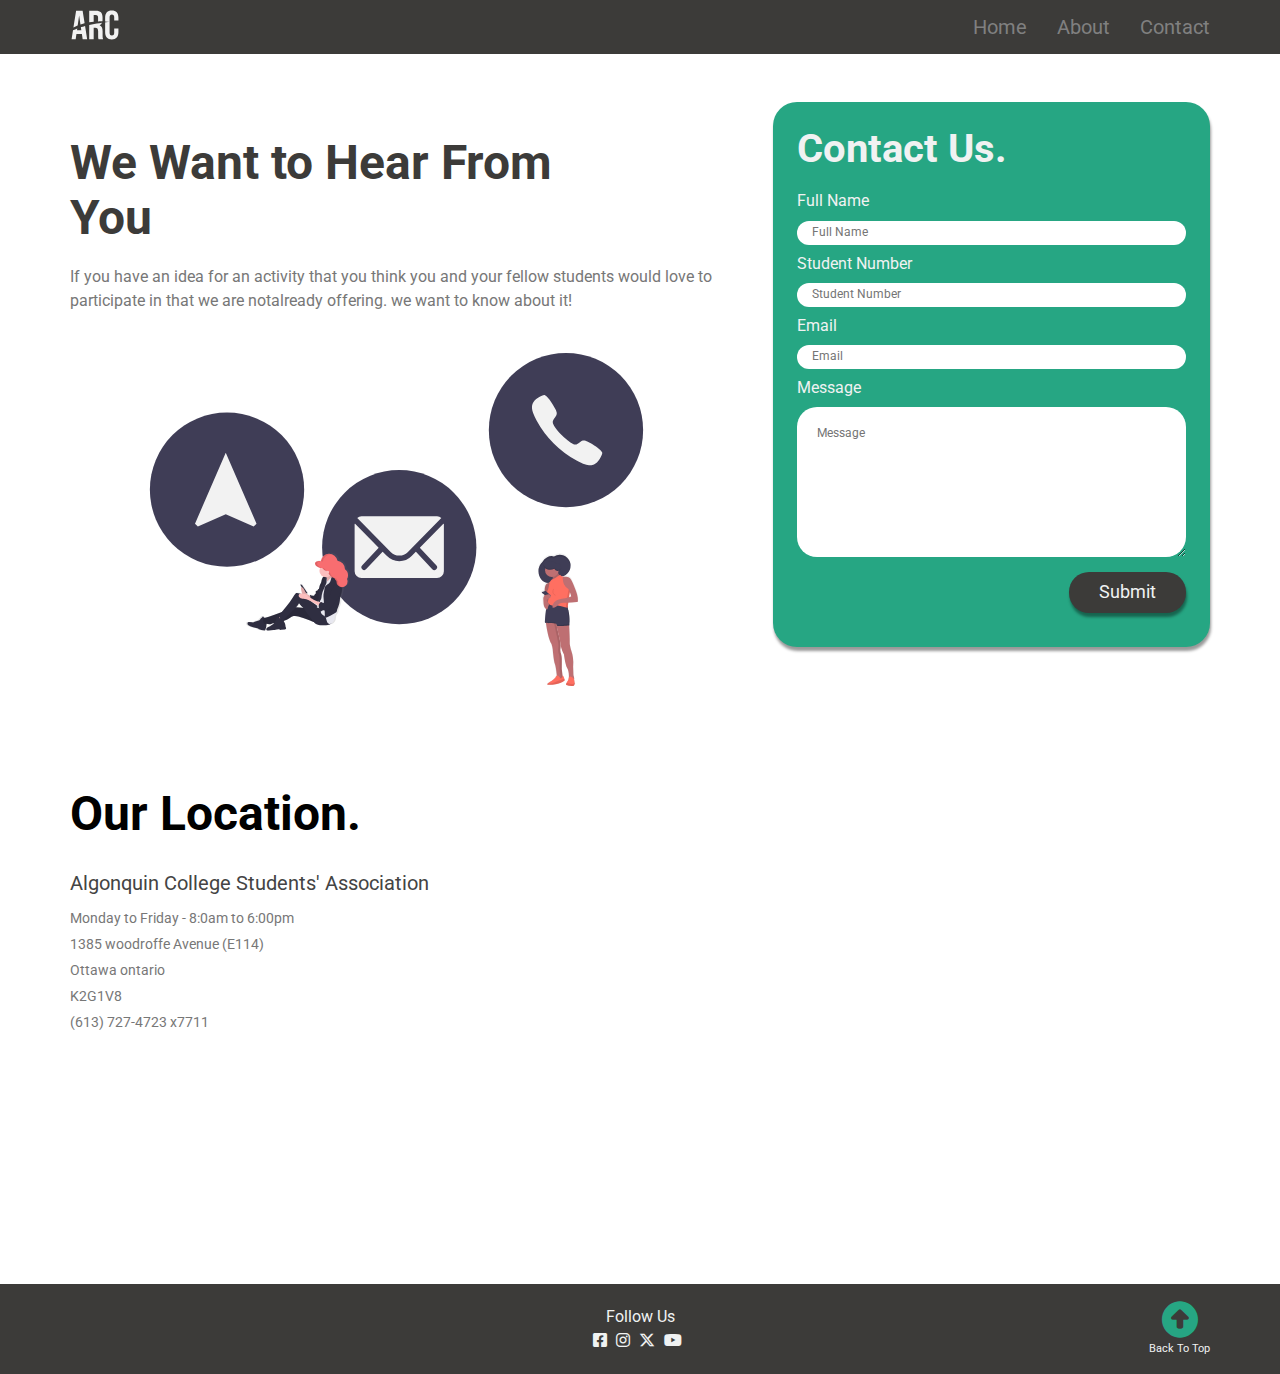
<file: mtm6201-midterm/midterm project/contact.html>
<!DOCTYPE html>
<html lang="en">

<head>
    <meta charset="UTF-8">
    <meta name="viewport" content="width=device-width, initial-scale=1.0">
    <title>contact</title>
    <link rel="stylesheet" href="css/normalize.css">
    <!-- google fonts -->
    <link rel="preconnect" href="https://fonts.googleapis.com">
    <link rel="preconnect" href="https://fonts.gstatic.com" crossorigin>
    <link
        href="https://fonts.googleapis.com/css2?family=Hanken+Grotesk:wght@100;200;300;400;500;600;700;800;900&family=Roboto:wght@100;300;400;500;700;900&display=swap"
        rel="stylesheet">
    <!-- font awesome  -->
    <link rel="stylesheet" href="css/all.min.css">
    <link rel="stylesheet" href="css/master.css">

</head>

<body>
    <nav>
        <div class="container">
            <div class="nav-content">
                <a class="logo" href="index.html">
                    <img src="images/logo.svg" alt="">
                </a>
                <ul>
                    <li>
                        <a href="index.html" >
                            Home
                        </a>
                    </li>
                    <li>
                        <a href="about.html">
                            About
                        </a>
                    </li>
                    <li>
                        <a href="contact.html" class="active">
                            Contact
                        </a>
                    </li>
                </ul>
            </div>
        </div>
    </nav>
    <div class="head-contact" id="head-contact">
        <div class="container">
            <div class="head-contact-content">
                <div class="info">
                    <h1>
                        We Want to Hear From
                        <span>You</span>
                    </h1>
                    <p>
                        If you have an idea for an activity that you think you and your fellow students would love to
                        participate in that we are notalready offering. we want to know about it!
                    </p>
                    <div class="image">
                        <img src="images/contact-img.svg" alt="">
                    </div>
                </div>
                <form action="">
                    <h3>
                        Contact Us.
                    </h3>
                    <label for="name">
                        Full Name
                    </label>
                    <input type="text" placeholder="Full Name" id="name">
                    <label for="number">
                        Student Number
                    </label>
                    <input type="number" placeholder="Student Number" id="number">
                    <label for="email">
                        Email
                    </label>
                    <input type="email" name="" id="email" placeholder="Email">
                    <label for="message">
                        Message
                    </label>
                    <textarea name="" id="message" cols="30" rows="10" placeholder="Message"></textarea>
                    <input type="submit" value="Submit" class="btn">
                </form>
            </div>
        </div>
    </div>
    <div class="location">
        <div class="container">
            <div class="location-content">
                <div class="info">
                    <h2>
                        Our Location.
                    </h2>
                    <h4>
                        Algonquin College Students' Association
                    </h4>
                    <ul>
                        <li>
                            Monday to Friday - 8:0am to 6:00pm
                        </li>
                        <li>
                            1385 woodroffe Avenue (E114)

                        </li>
                        <li>
                            Ottawa ontario
                        </li>
                        <li>
                            K2G1V8
                        </li>
                        <li>
                            (613) 727-4723 x7711
                        </li>
                    </ul>
                </div>
                <iframe
                    src="https://www.google.com/maps/embed?pb=!1m18!1m12!1m3!1d2803.944273521302!2d-75.75979661359506!3d45.349937166479805!2m3!1f0!2f0!3f0!3m2!1i1024!2i768!4f13.1!3m3!1m2!1s0x4cce0718cc4a6ad7%3A0xc6cc467725843e2b!2sAlgonquin%20College%20Ottawa%20Campus!5e0!3m2!1sen!2seg!4v1697676949995!5m2!1sen!2seg"
                    width="600" height="450" style="border:0;" allowfullscreen="" loading="lazy"
                    referrerpolicy="no-referrer-when-downgrade">
                </iframe>
            </div>
        </div>
    </div>
    <footer>
        <div class="container">
            <div class="foot-content">
                <div class="social">
                    <p>Follow Us</p>
                    <div class="icons">
                        <i class="fa-brands fa-square-facebook"></i>
                        <i class="fa-brands fa-instagram"></i>
                        <i class="fa-brands fa-x-twitter"></i>
                        <i class="fa-brands fa-youtube"></i>
                    </div>

                </div>
                <a class="up" href="#head-contact">

                    <i class="fa-solid fa-circle-up"></i>
                    <p>Back To Top</p>
                </a>
            </div>

        </div>
    </footer>
</body>

</html>
</file>
<file: mtm6201-midterm/midterm project/css/master.css>
/* Start Global Rules */
* {
    -webkit-box-sizing: border-box;
    -moz-box-sizing: border-box;
    box-sizing: border-box;
    margin: 0;
    padding: 0;
}

:root {
    --main-color: #26a683;
    --main-color-alt: #f0f2f2;
    --back-black: #3c3b39;

}

html {
    scroll-behavior: smooth;
}

body {
    font-family: 'Hanken Grotesk', sans-serif;
    font-family: 'Roboto', sans-serif;
}


a {
    text-decoration: none;
}

ul {
    list-style: none;
    margin: 0;
    padding: 0;
   
}

li a:hover {
    color: white;
  }

.btn {
    background-color: var(--main-color);
    display: block;

    border-radius: 30px;
    color: white;
    width: fit-content;
    box-shadow: 1px 4px 3px 0px rgb(0 0 0 / 40%);
}

.title {
    position: relative;
    background-size: cover;
    background-position: center;
    padding: 2rem 0;
    display: flex;
    justify-content: center;
    align-items: center;
}

.title::before {
    position: absolute;
    content: "";
    left: 0;
    top: 0;
    height: 100%;
    width: 100%;
    background-color: #16644eae;
}

.title h1 {
    font-size: 3rem;
    font-weight: bold;
    color: white;
    position: relative;
}

.container {
    padding-left: 15px;
    padding-right: 15px;
    margin-left: auto;
    margin-right: auto;
}

/* Small */
@media (min-width: 768px) {
    .container {
        width: 750px;
    }
}

/* Medium */
@media (min-width: 992px) {
    .container {
        width: 970px;
    }
}

/* Large */
@media (min-width: 1200px) {
    .container {
        width: 1170px;
    }
}

/* Start nav */
nav {
    padding: 0px 0;
    background-color: var(--back-black);
    color: var(--main-color-alt);
}

nav .container {}

nav .container .nav-content {
    display: flex;
    justify-content: space-between;
    align-items: center;
    padding: 0;
}



nav .container .nav-content .logo img {
    width: 50px;
    height: 50px;
}

nav .container .nav-content ul {
    display: flex;
    justify-content: center;
    align-items: center;
}

nav .container .nav-content ul li {}

nav .container .nav-content ul li a {
    /*: var(--main-color-alt);*/
    display: block;
    margin-left: 30px;
    padding: 15px 0;
    font-size: 20px;
    color: grey;
}
/*
nav .container .nav-content ul li .active {
    color: #fff;
}*/
.nav-content ul li a:hover{
    color: white !important;
}

@media (max-width: 767px) {
    .nav-content {
        flex-direction: column;
        justify-content: center;
    }

    .nav-content ul {
        flex-direction: column;
    }

    .nav-content ul li a {
        margin-left: 0 !important;
        margin-bottom: 15px;
        font-size: 16px !important;
        padding: 0 !important;
    }
}

/* End nav */
/* Start Header */
header {
    padding: 3rem 0;
}

header .container {}

header .container .head-content {
    display: flex;
    justify-content: center;
    align-items: center;
    gap: 50px;
}

header .container .head-content .info {
    flex-basis: 50%;
}

header .container .head-content .info h1 {
    margin: 0 0 3rem;
    font-size: 3rem;
}

header .container .head-content .info span {
    display: block;
}

header .container .head-content .info p {
    line-height: 1.5;
    margin-bottom: 20px;
    font-size: 1.5rem;
    color: #777;
    margin-bottom: 30px;
}

header .container .head-content .info .icons {
    display: flex;
    gap: 20px;
    align-items: start;
    justify-content: space-between;


}

header .container .head-content .info .icons .card {
    display: flex;
    align-items: center;
    flex-direction: column;
}

header .container .head-content .info .icons .card i {
    margin-bottom: 10px;
    font-size: 20px;
    color: var(--back-black);
}

header .container .head-content .info .icons .card p {
    font-size: 16px;
    padding: 0;
    text-align: center;
    color: var(--main-color);
}

header .container .head-content .image {
    flex-basis: 50%;
}

header .container .head-content .image img {
    height: 100%;
    width: 100%;
}

header .container .head-content .btn {
    background-color: var(--main-color);
    display: block;
    padding: 10px 20px;
    font-size: 1.75rem;
    border-radius: 30px;
    color: white;
    width: fit-content;
}

header .container .down {
    display: flex;
    justify-content: center;
    align-items: center;
    margin-top: 30px;
    flex-direction: column;
    font-size: 20px;
    color: black;
}

header .container .down i {
    margin-top: 5px;
    font-size: 2.5rem;
    color: var(--main-color);
    cursor: pointer;
}

@media (max-width: 991px) {

    header .container .head-content {
        flex-direction: column;
    }

    header .container .head-content .info {
        flex-direction: column;
        display: flex;
    }

    header .container .head-content .btn {

        justify-self: center;
        align-self: center;

    }

    header .container .head-content .info .icons .card {
        flex-basis: 50%;
    }



}

@media (max-width: 767px) {
    header .container .head-content .info .icons {
        flex-wrap: wrap;
        gap: 0;
    }

}

/* End Header */
/* Start secOne */
.secOne {
    padding: 3rem 0;
    background-color: #f2f2f2;
}

.secOne>img {
    display: none;
}

.secOne .container {}

.secOne .container .secOne-content {
    display: flex;
    justify-content: center;
    gap: 50px;
    height: fit-content;
}

.secOne .container .secOne-content .image {
    flex-basis: 45%;
    height: fit-content;
}

.secOne .container .secOne-content .image img {
    width: 100%;
    height: 80%;
}

.secOne .container .secOne-content .info {
    flex-basis: 55%;
    display: flex;
    flex-direction: column;
    letter-spacing: -1px;
}

.secOne .container .secOne-content .info h3 {
    font-size: 3rem;
    font-style: italic;
    margin-bottom: 15px;
}

.secOne .container .secOne-content .info h4 {
    color: var(--main-color);
    font-weight: normal;
    font-size: 1.75rem;
    margin-bottom: 15px;
}

.secOne .container .secOne-content .info p {
    line-height: 2;
    font-size: 17px;
    color: #777;

}

.secOne .container .secOne-content .info div {
    display: flex;
    justify-content: end;
    margin-top: 10px;
}

.secOne .container .secOne-content .info a {
    margin-top: 30px;
    padding: 10px 30px;
}

@media (max-width: 991px) {

    .secOne>img {
        display: block;
        width: 100%;
        height: 40vh;
        margin-bottom: 20px;
    }

    .secOne .container .secOne-content {
        flex-direction: column;
    }

    .secOne .container .secOne-content .image {
        display: none;
    }
}

/* End secOne */
/* Start secTwo */
.secTwo {
    padding: 1.5rem 0;
    background-color: var(--back-black);
    color: var(--main-color-alt);
}

.secTwo .secTwo-content {
    display: flex;
    gap: 30px;
    justify-content: space-between;
    align-items: center;

}

.secTwo .secTwo-content .image {
    display: flex;
    gap: 30px;
    justify-content: center;
    align-items: center;
    flex-basis: 30%;
    text-align: center;
}

.secTwo .secTwo-content .image img {
    width: 100px;
    height: 100px;
    border-radius: 50%;
}

.secTwo .secTwo-content .image img h4 {
    display: flex;
    align-items: center;
    justify-content: center;
}

.secTwo .secTwo-content p {
    flex-basis: 70%;
    line-height: 1.5;
}

@media (max-width: 991px) {
    .secTwo-content p {
        flex-basis: 80%;
        line-height: 2;
    }

    .secTwo .secTwo-content .image {
        flex-direction: column;
        flex-basis: 20%;
    }
}

@media (max-width: 767px) {
    .secTwo {
        padding: 3rem 0;
    }

    .secTwo-content {
        flex-direction: column;
    }

    .secTwo-content p {
        flex-basis: 80%;
        line-height: 2;
    }

    .secTwo .secTwo-content .image {
        flex-direction: column;
        flex-basis: 20%;
    }
}

/* End secTwo */
/* Start secThree */
.secThree {
    padding: 3rem 0;

}

.secThree>img {
    display: none;
}

.secThree .container {}

.secThree .container .secThree-content {
    display: flex;
    justify-content: center;
    gap: 50px;
    height: fit-content;
}

.secThree .container .secThree-content .image {
    flex-basis: 45%;
    height: fit-content;
}

.secThree .container .secThree-content .image img {
    width: 100%;
    height: 80%;
}

.secThree .container .secThree-content .info {
    flex-basis: 55%;
    display: flex;
    flex-direction: column;
    letter-spacing: -1px;
}

.secThree .container .secThree-content .info h3 {
    font-size: 3rem;
    font-style: italic;
    margin-bottom: 15px;
}

.secThree .container .secThree-content .info h4 {
    color: var(--main-color);
    font-weight: normal;
    font-size: 1.75rem;
    margin-bottom: 15px;
}

.secThree .container .secThree-content .info p {
    line-height: 2;
    font-size: 17px;
    color: #777;

}

.secThree .container .secThree-content .info div {
    display: flex;
    justify-content: end;
    margin-top: 10px;
}

.secThree .container .secThree-content .info a {
    margin-top: 30px;
    padding: 10px 30px;
}

@media (max-width: 991px) {
    .secThree {
        padding: 0 0 3rem 0;

    }

    .secThree>img {
        display: block;
        width: 100%;
        height: 40vh;
        margin-bottom: 20px;
    }

    .secThree .container .secThree-content {
        flex-direction: column;
    }

    .secThree .container .secThree-content .image {
        display: none;
    }
}

/* End secThree */
/* Start footer */
footer {
    color: var(--main-color-alt);
    background-color: var(--back-black);
    padding: 1.5rem 0;
}

footer .container {}

footer .container .foot-content {
    display: flex;
    justify-content: center;
    align-items: center;
    position: relative;
}

footer .container .foot-content .social {
    display: flex;
    align-items: center;
    justify-content: center;
    flex-direction: column;
    flex-basis: 90%;

}

footer .container .foot-content .social p {
    margin-bottom: 5px;
    font-weight: normal;
    font-size: 16px;

}

footer .container .foot-content .social .icons {}

footer .container .foot-content .social .icons i {
    margin-right: 5px;
}

footer .container .foot-content .up {
    display: block;
    position: absolute;

    right: 0px;
    display: flex;
    top: 50%;
    transform: translateY(-50%);
    align-items: center;
    justify-content: center;
    flex-direction: column;

    flex-basis: 15%;
    font-size: 11px;
    font-weight: normal;
    cursor: pointer;
    color: #f0f2f2;


}

footer .container .foot-content .up i {
    margin-bottom: 5px;
    font-size: 2.25rem;
    color: var(--main-color);
}

footer .container .foot-content .up p {}



@media (max-width: 767px) {
    footer .container .foot-content .up i {
        font-size: 20px;
    }

    footer .container .foot-content .up p {
        font-size: 5;
    }

}



/* End footer */
/* Start Page About #####################################*/
/* Page About #####################################*/
/* Start About Head */
.about-head {
    padding: 3rem 0;
}

.about-head .container {}

.about-head .container .about-head-content {
    display: flex;
    justify-content: center;
    align-items: center;
    gap: 50px;
}

.about-head .container .about-head-content .info {
    flex-basis: 50%;
}

.about-head .container .about-head-content .info h1 {
    margin: 0 0 2rem;

    font-size: 3rem;
}

.about-head .container .about-head-content .info h1 span {
    display: block;
}

.about-head .container .about-head-content .info p {
    font-size: 20px;
    font-weight: normal;
    color: #777;
    margin-bottom: 1.5rem;
    line-height: 1.5;
}

.about-head .container .about-head-content .info:last-child {}

.about-head .container .about-head-content .image {
    flex-basis: 50%;
}

.about-head .container .about-head-content .image img {
    width: 100%;
    height: 100%;
}

@media (max-width: 991px) {
    .about-head .container .about-head-content {
        flex-wrap: wrap;
    }

    .about-head .container .about-head-content .info {
        flex-basis: 100%;
    }

    .about-head .container .about-head-content .image {
        flex-basis: 100%;
    }
}

@media (max-width: 767px) {
    .about-head .container .about-head-content {
        flex-wrap: wrap;
    }

    .about-head .container .about-head-content .info h1 {
        font-size: 2.5rem;
    }

    .about-head .container .about-head-content .image {
        flex-basis: 100%;
    }
}

.title-about {
    background-image: url(/images/about.jpg);
}

/* End About Head */
/* Start Wh */
.wh {
    padding: 3rem 0;
    background-color: #eee;
}

.wh .container {}

.wh .container .wh-content {
    display: grid;
    grid-template-columns: repeat(auto-fill, minmax(350px, 1fr));
    gap: 40px;
}

.wh .container .wh-content .card {}

.wh .container .wh-content .card h3 {
    font-size: 2rem;
    margin-bottom: 1rem;
    font-style: italic;
    font-weight: bold;
}

.wh .container .wh-content .card p {
    font-size: 1rem;
    line-height: 1.7;
    color: #777;
}

@media (max-width: 767px) {
    .wh .container .wh-content {
        display: flex;
        flex-direction: column;
    }
}

/* End Wh */
/* Start services */
.title-services {
    background-image: url(/images/services.jpg);
}

.serv-one {
    padding: 3rem 0;
}

.serv-content {
    display: flex;
    justify-content: center;
    gap: 30px;
}

.serv-content .image {
    flex-basis: 50%;
}

.serv-content .image img {
    width: 100%;
    height: 40vh;
    display: block;
}

.serv-content .info {
    flex-basis: 50%;
    margin-bottom: 20px;
}

.serv-content .info h2 {
    font-size: 2rem;
    margin-bottom: 20px;
    font-weight: bold;

}

.serv-content .info h4 {
    margin-bottom: 15px;
    color: var(--main-color);
    font-size: 1.25rem;
    font-weight: normal;
}

.serv-content .info p {
    line-height: 1.7;
    color: #777;

}

@media (max-width: 991px) {
    .serv-content {
        flex-wrap: wrap;
    }

    .serv-content .image {
        flex-basis: 100%;
        height: 40vh;
    }

    .serv-content .info {
        flex-basis: 100%;
    }

}

.serv-two {
    background-color: #eee;
    padding: 3rem 0;
}

@media (max-width: 991px) {
    .serv-two .image {
        margin-top: 30px;
        margin-bottom: 0;
    }
}

@media (max-width: 767px) {
    .serv-two .serv-content {
        gap: 0;
    }
}

/* End services */
/* Start Sub */
.sub {
    background-color: var(--back-black);
    padding: 1rem 0;
    display: flex;
    align-items: center;
    justify-content: center;
    gap: 20px;
    color: var(--main-color-alt);
    font-size: 1.25rem;
}

.sub .btn {
    padding: 5px 30px;
    font-size: 18px;
}

@media (max-width: 767px) {
    .sub {
        flex-direction: column;
        padding: 1rem 15px;
        text-align: center;
        height: fit-content;
    }
}

/* End Sub */
/* Start Room */
.room {
    padding: 3rem 0;
}

.climbing {
    background-color: #eee;
    padding: 3rem 0;
}

.room .image img,
.climbing .image img {
    height: 35vh;
}

/* End Room */
.end {

    padding: 3rem 0;

}

.end h1 {
    display: flex;
    justify-content: center;
    align-items: center;
    flex-direction: column;
    font-size: 3rem;
    color: var(--back-black);
}

.end .end-content {
    display: flex;
    justify-content: center;
    align-items: center;
    gap: 30px;
}

.end .image {
    display: flex;
    justify-content: center;
    align-items: center;
    flex-basis: 25%;
}

.end .end-content img {
    width: 100%;
}

@media (max-width: 991px) {
    .end h1 {
        display: flex;
        justify-content: center;
        align-items: center;
        flex-direction: column;
        font-size: 2rem;
        color: var(--back-black);
        margin-bottom: 30px;
    }

    .end-content {
        flex-direction: column;
    }

    .end-content .image {}

    .end .end-content img {
        width: 50%;
        height: 80%;
    }
}

/* End page About */
/* Start page contact */
/* Start Contact */
.head-contact {
    padding: 3rem 0;
}

.head-contact .container .head-contact-content {
    display: flex;
    justify-content: center;
    align-items: start;
    gap: 50px;
}

.head-contact .container .head-contact-content .info {
    flex-basis: 60%;
}

.head-contact .container .head-contact-content .info h1 {
    font-size: 3rem;
    color: var(--back-black);
    font-weight: bold;
    display: flex;
    flex-direction: column;
    margin-bottom: 20px;
}

.head-contact .container .head-contact-content .info h1 span {}

.head-contact .container .head-contact-content .info p {
    line-height: 1.5;
    color: #777;
    margin-bottom: 40px;
}

.head-contact .container .head-contact-content .info .image {}

.head-contact .container .head-contact-content .info .image img {
    width: 100%;
    height: 37vh;
}

.head-contact .container .head-contact-content form {
    display: flex;
    flex-direction: column;
    flex-basis: 40%;
    background-color: var(--main-color);
    padding: 1.5rem;
    border-radius: 1.5rem;
    box-shadow: 1px 4px 3px 0px rgb(0 0 0 / 40%);
}

.head-contact .container .head-contact-content form h3 {
    font-size: 2.5rem;
    margin-bottom: 20px;
    color: var(--main-color-alt);
    font-weight: bold;
}

.head-contact .container .head-contact-content form label {
    font-size: 16px;
    color: var(--main-color-alt);
    font-weight: normal;
    margin-bottom: 10px;
    display: block;
}

.head-contact .container .head-contact-content form input {
    background-color: white;
    padding: 5px 15px;
    color: #777;
    font-size: 12px;
    margin-bottom: 10px;
    border-radius: 20px;
    border: none;
    outline: none;
    display: flex;
    align-items: center;
}

.head-contact .container .head-contact-content form textarea {
    display: block;
    padding: 20px 20px;
    border-radius: 10px;
    height: 150px;
    color: #777;
    color: #777;
    font-size: 12px;
    margin-bottom: 10px;
    border-radius: 20px;
    margin-bottom: 15px;
    outline: none;
    border: none;
}

.head-contact .container .head-contact-content form input[type="submit"] {
    background-color: var(--back-black);
    padding: 10px 30px;
    font-size: 18px;
    color: var(--main-color-alt);
    align-self: flex-end;
    width: fit-content;
}

@media (max-width: 991px) {
    .head-contact .container .head-contact-content {
        flex-wrap: wrap;
    }

    .head-contact .container .head-contact-content .info {
        flex-basis: 100%;
    }

    .head-contact .container .head-contact-content .info .image img {
        width: 100%;
    }

    .head-contact .container .head-contact-content form {
        flex-basis: 100%;
    }
}

/* End Contact */
/* Start location */
.location {
    padding: 3rem 0;

}

.location .container {}

.location .container .location-content {
    display: flex;
    justify-content: center;
    gap: 30px;
}

.location .container .location-content .info {
    flex-basis: 50%;
}

.location .container .location-content .info h2 {
    font-size: 3rem;
    columns: var(--back-black);
    margin-bottom: 30px;
}

.location .container .location-content .info h4 {
    font-size: 20px;
    font-weight: normal;
    color: #444;
    margin-bottom: 15px;
}

.location .container .location-content .info ul {}

.location .container .location-content .info ul li {
    font-size: 14px;
    color: #777;
    margin-bottom: 10px;
}

iframe {
    flex-basis: 50%;
    height: 50vh;
}

@media (max-width: 767px) {
    .location .container .location-content {
        flex-wrap: wrap;
    }

    .location .container .location-content .info {
        flex-basis: 100%;
    }

    iframe {
        flex-basis: 100%;
    }
}

/* End location */
</file>
